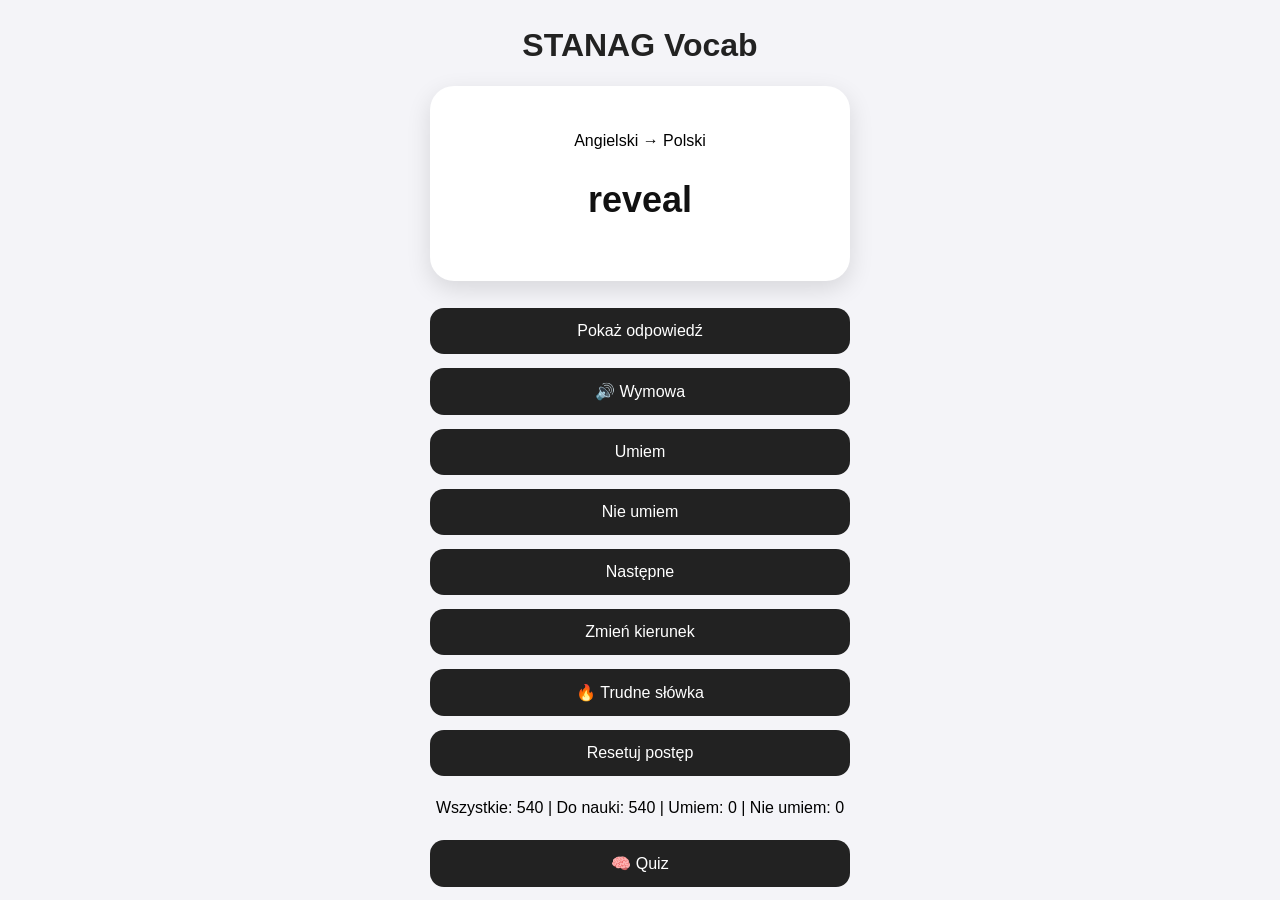
<file: index.html>
<!DOCTYPE html>
<html lang="pl">
<head>
  <meta charset="UTF-8" />
  <meta name="viewport" content="width=device-width, initial-scale=1.0" />
  <title>STANAG Vocab</title>
  <link rel="stylesheet" href="style.css" />
</head>
<body>
  <div class="app">
    <h1>STANAG Vocab</h1>

    <div class="card">
      <p id="mode">Angielski → Polski</p>
      <h2 id="word">deter</h2>
      <p id="answer" class="hidden">odstraszać</p>
      <p id="mnemonic" class="hidden">Deter brzmi jak detektor — detektor odstrasza intruza.</p>
    </div>

<button onclick="showAnswer()">Pokaż odpowiedź</button>
<button onclick="speakWord()">🔊 Wymowa</button>
<button onclick="knowWord()">Umiem</button>
<button onclick="dontKnowWord()">Nie umiem</button>
<button onclick="nextWord()">Następne</button>
<button onclick="switchMode()">Zmień kierunek</button>
<button onclick="toggleDifficultMode()">
🔥 Trudne słówka
</button>
<button onclick="resetProgress()">Resetuj postęp</button>
    <p id="stats">Umiem: 0 | Nie umiem: 0</p>
    <button onclick="window.location.href='quiz.html'">
🧠 Quiz
</button>

<script src="app.js"></script>
</body>
</html>
</file>
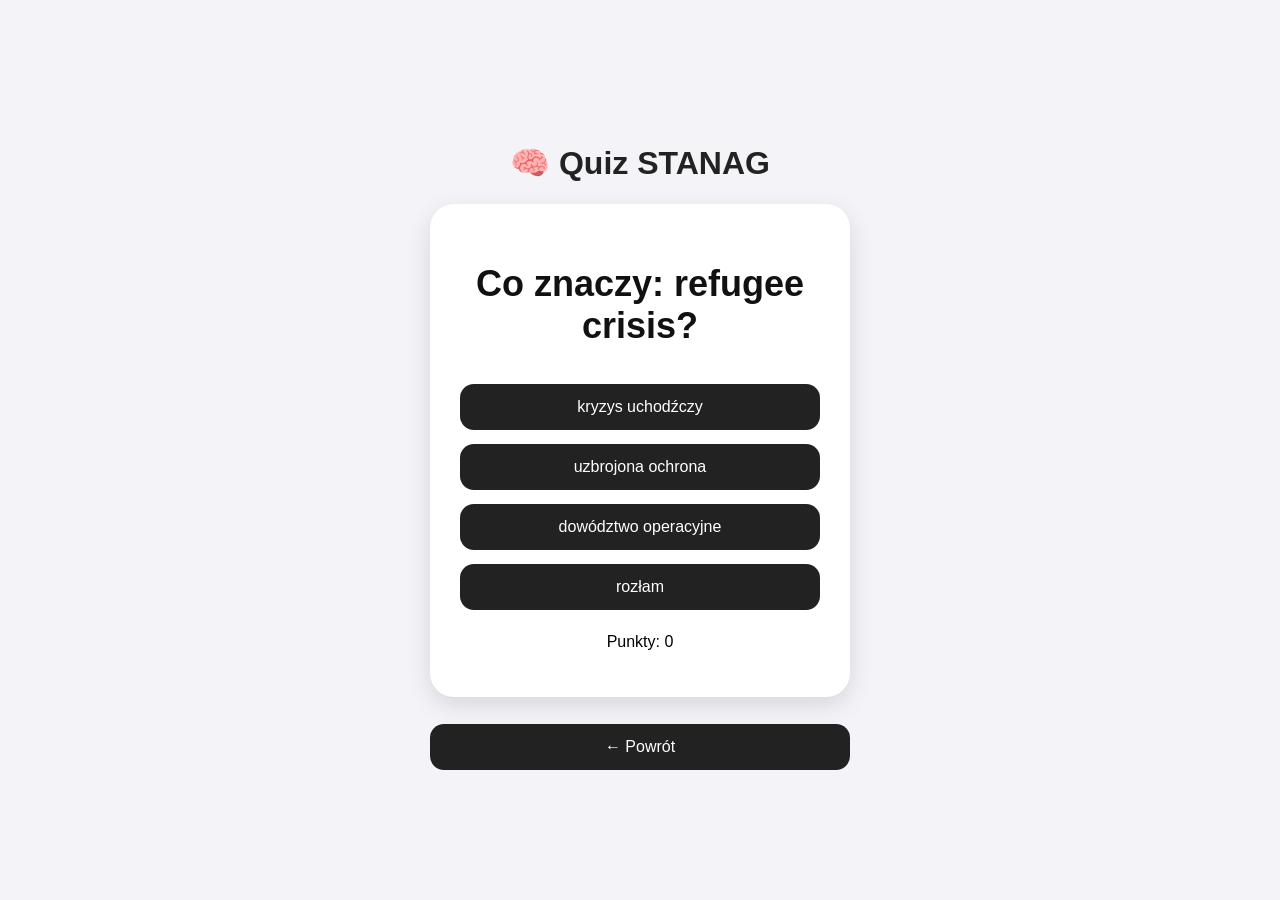
<file: quiz.html>
<!DOCTYPE html>
<html lang="pl">
<head>
  <meta charset="UTF-8" />
  <meta name="viewport" content="width=device-width, initial-scale=1.0" />
  <title>Quiz STANAG</title>
  <link rel="stylesheet" href="style.css" />
</head>
<body>
  <div class="app">
    <h1>🧠 Quiz STANAG</h1>

    <div class="card">
      <h2 id="quizQuestion">Ładowanie pytania...</h2>
      <div id="quizAnswers"></div>
      <p id="quizResult"></p>
      <p id="quizScore">Punkty: 0</p>
    </div>

    <button onclick="window.location.href='index.html'">← Powrót</button>
  </div>

  <script src="app.js"></script>

<script>
let quizPoints = 0;
let quizCorrectAnswer = "";

function generateQuizQuestion() {

const currentWord =
  window.words[
    Math.floor(Math.random() * window.words.length)
  ];

  quizCorrectAnswer = currentWord.pl;

  document.getElementById("quizQuestion").textContent =
    `Co znaczy: ${currentWord.en}?`;

  const wrongAnswers = window.words
    .filter(word => word.pl !== currentWord.pl)
    .sort(() => Math.random() - 0.5)
    .slice(0, 3)
    .map(word => word.pl);

  const answers = [quizCorrectAnswer, ...wrongAnswers]
    .sort(() => Math.random() - 0.5);

  const box = document.getElementById("quizAnswers");
  box.innerHTML = "";

  answers.forEach(answer => {
    const btn = document.createElement("button");
    btn.textContent = answer;
    btn.onclick = () => checkAnswer(answer);
    box.appendChild(btn);
  });
}

function checkAnswer(answer) {
  const result = document.getElementById("quizResult");

  if (answer === quizCorrectAnswer) {
    result.textContent = "✅ Dobrze!";
    result.style.color = "green";
    quizPoints++;
  } else {
    result.textContent = `❌ Źle! Poprawna odpowiedź: ${quizCorrectAnswer}`;
    result.style.color = "red";
  }

  document.getElementById("quizScore").textContent = `Punkty: ${quizPoints}`;

  setTimeout(() => {
    result.textContent = "";
    generateQuizQuestion();
  }, 1500);
}

generateQuizQuestion();
</script>
</body>
</html>
</file>
<file: style.css>
body {
  margin: 0;
  font-family: Arial, sans-serif;
  background: #f4f4f8;
  display: flex;
  justify-content: center;
  align-items: center;
  min-height: 100vh;
}

.app {
  width: 90%;
  max-width: 420px;
  text-align: center;
}

.card {
  background: white;
  padding: 30px;
  border-radius: 24px;
  box-shadow: 0 8px 24px rgba(0,0,0,0.12);
  margin-bottom: 20px;
}

h1 {
  color: #222;
}

h2 {
  font-size: 36px;
  color: #111;
}

button {
  width: 100%;
  padding: 14px;
  margin: 7px 0;
  border: none;
  border-radius: 14px;
  background: #222;
  color: white;
  font-size: 16px;
}

button:hover {
  background: #444;
}

.hidden {
  display: none;
}

#answer {
  font-size: 26px;
  font-weight: bold;
  color: #0a7c43;
}

#mnemonic {
  color: #555;
}
</file>
